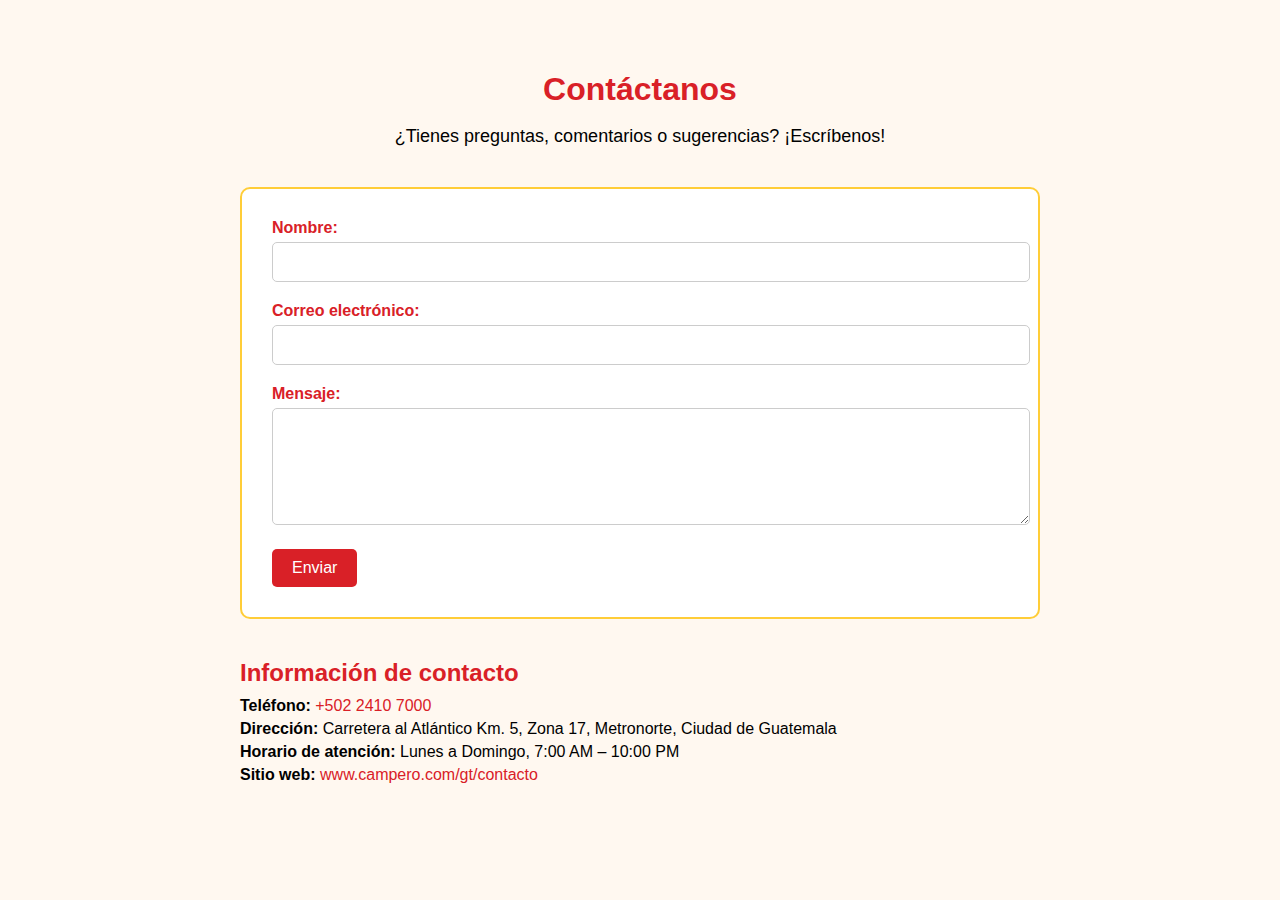
<file: contactanos.html>
<!DOCTYPE html>
<html lang="es">
<head>
  <meta charset="UTF-8">
  <title>Contáctanos - Pollo Campero</title>
  <style>
    body {
      margin: 0;
      font-family: 'Segoe UI', Tahoma, Geneva, Verdana, sans-serif;
      background-color: #fff8f0;
    }

    .contenido {
      max-width: 800px;
      margin: 0 auto;
      padding: 50px 20px;
      text-align: center;
    }

    .contenido h1 {
      color: #D92027;
      margin-bottom: 10px;
    }

    .contenido p {
      font-size: 18px;
      margin-bottom: 40px;
    }

    .formulario {
      background-color: white;
      border: 2px solid #FFCD38;
      border-radius: 10px;
      padding: 30px;
      text-align: left;
    }

    .formulario label {
      display: block;
      margin-bottom: 5px;
      font-weight: bold;
      color: #D92027;
    }

    .formulario input,
    .formulario textarea {
      width: 100%;
      padding: 10px;
      margin-bottom: 20px;
      border: 1px solid #ccc;
      border-radius: 5px;
      font-size: 16px;
    }

    .formulario button {
      background-color: #D92027;
      color: white;
      padding: 10px 20px;
      border: none;
      border-radius: 5px;
      font-size: 16px;
      cursor: pointer;
    }

    .formulario button:hover {
      background-color: #FFCD38;
      color: #D92027;
    }

    .informacion-contacto {
      margin-top: 40px;
      text-align: left;
    }

    .informacion-contacto h2 {
      color: #D92027;
      margin-bottom: 10px;
    }

    .informacion-contacto p {
      margin: 5px 0;
      font-size: 16px;
    }

    .informacion-contacto a {
      color: #D92027;
      text-decoration: none;
    }

    .informacion-contacto a:hover {
      text-decoration: underline;
    }
  </style>
</head>
<body>

  <div class="contenido">
    <h1>Contáctanos</h1>
    <p>¿Tienes preguntas, comentarios o sugerencias? ¡Escríbenos!</p>

    <div class="formulario">
      <form action="#" method="post">
        <label for="nombre">Nombre:</label>
        <input type="text" id="nombre" name="nombre" required>

        <label for="correo">Correo electrónico:</label>
        <input type="email" id="correo" name="correo" required>

        <label for="mensaje">Mensaje:</label>
        <textarea id="mensaje" name="mensaje" rows="5" required></textarea>

        <button type="submit">Enviar</button>
      </form>
    </div>

    <div class="informacion-contacto">
      <h2>Información de contacto</h2>
      <p><strong>Teléfono:</strong> <a href="tel:+50224107000">+502 2410 7000</a></p>
      <p><strong>Dirección:</strong> Carretera al Atlántico Km. 5, Zona 17, Metronorte, Ciudad de Guatemala</p>
      <p><strong>Horario de atención:</strong> Lunes a Domingo, 7:00 AM – 10:00 PM</p>
      <p><strong>Sitio web:</strong> <a href="https://www.campero.com/gt/contacto" target="_blank">www.campero.com/gt/contacto</a></p>
    </div>
  </div>

</body>
</html>
</file>
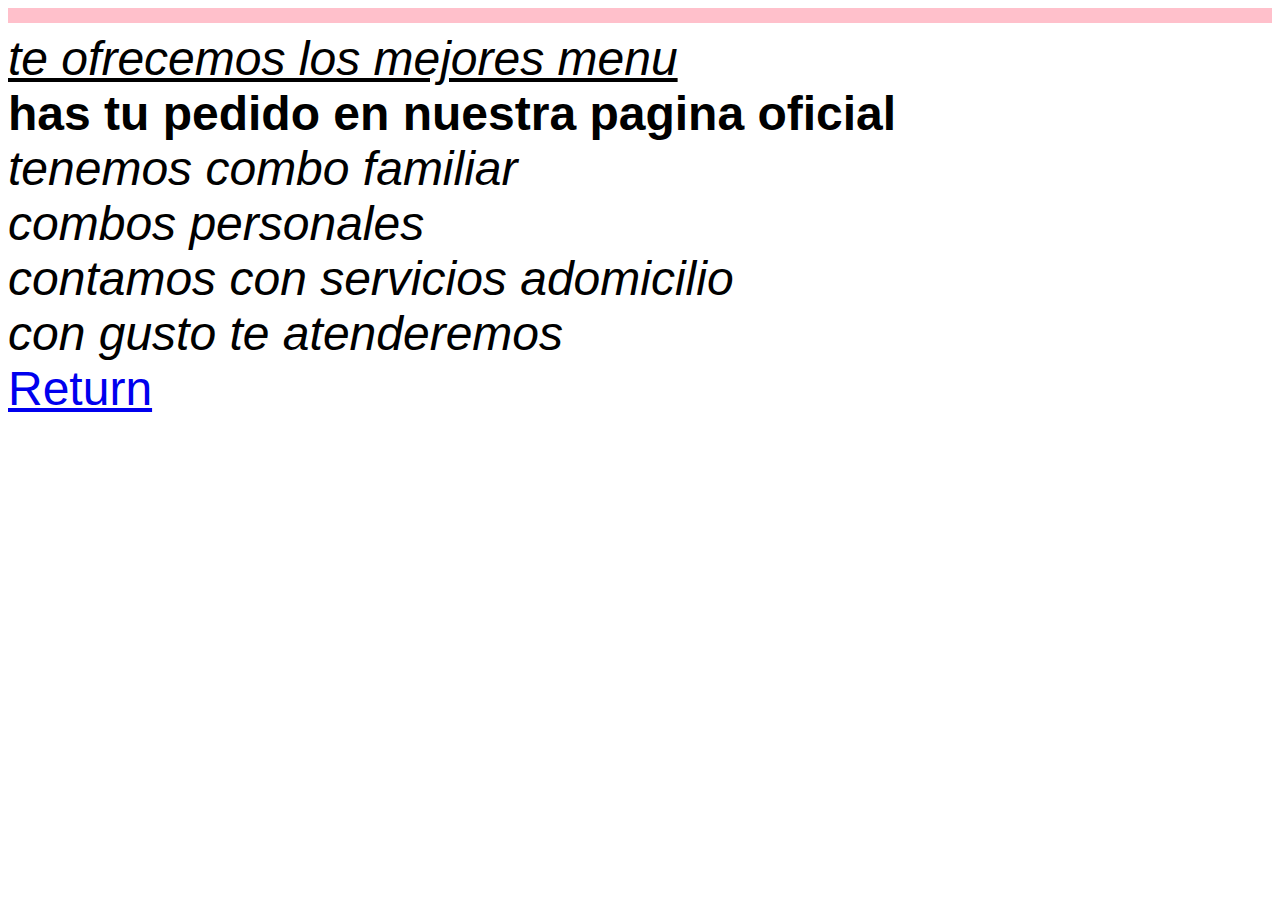
<file: inicio.html.html>
<html lang="es">
<html>
<head>
<title>bienvenido a pollo campero</title>
<style>
  background-repeat: no-repeat;
  background-size: cover; 
</head>
</style>
<body>
<hr color = "pink" size = "15" aling = "center">
<font face="arial" size="20" color = "Black" />
<u><i>te ofrecemos los mejores menu </i></u><br> 
<b>has tu pedido en nuestra pagina oficial</b><br>
<i>tenemos combo familiar </i><br>
<i>combos personales</i><br>
<i> contamos con servicios adomicilio</i><br>
<i>con gusto te atenderemos</i><br>
<a href="index.html" target="_blank">Return</a><br>
</body>
</html>
</file>
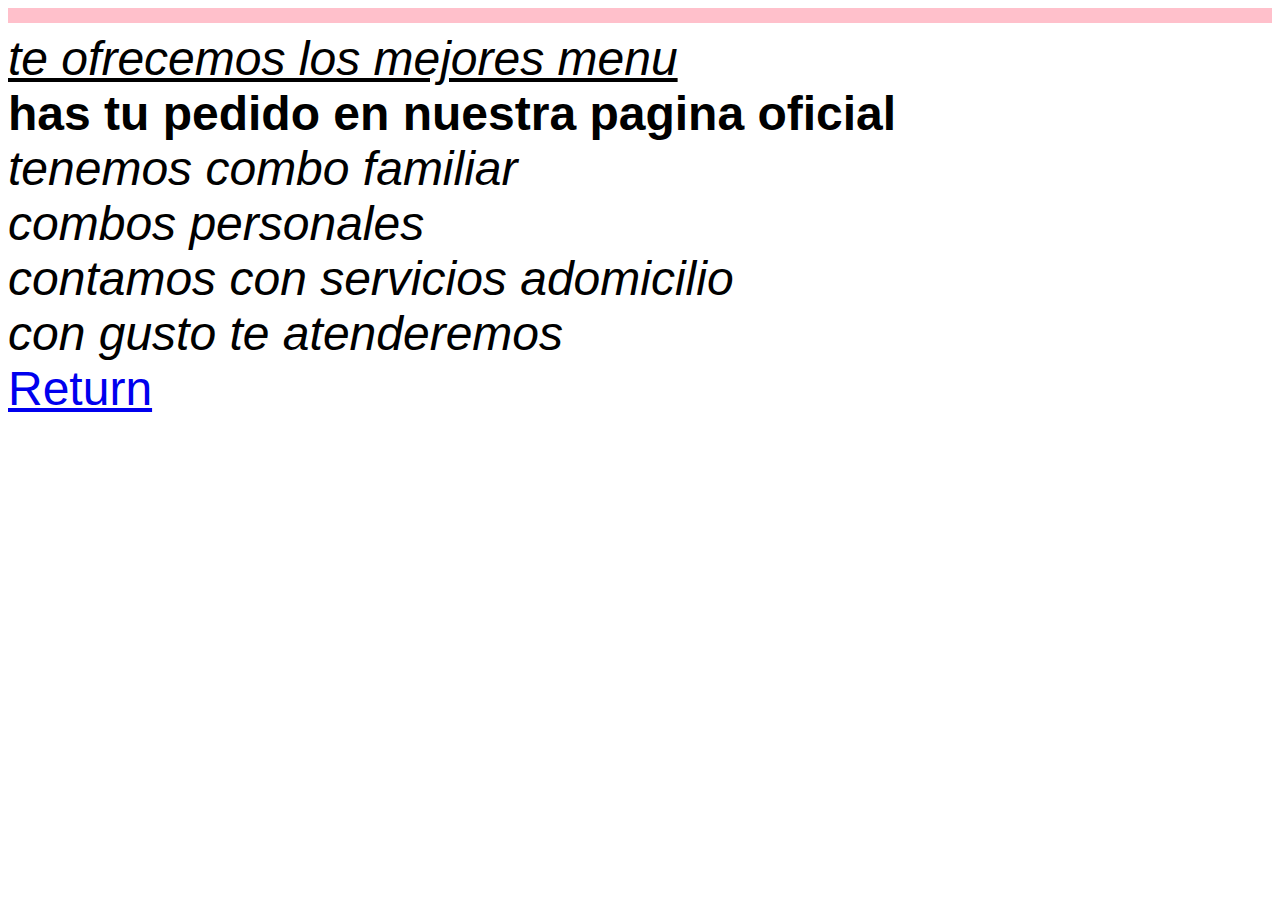
<file: inicioo.html>
<html lang="es">
<html>
<head>
<title>bienvenido a pollo campero</title>
<style>
  background-repeat: no-repeat;
  background-size: cover; 
</head>
</style>
<body>
<hr color = "pink" size = "15" aling = "center">
<font face="arial" size="20" color = "Black" />
<u><i>te ofrecemos los mejores menu </i></u><br> 
<b>has tu pedido en nuestra pagina oficial</b><br>
<i>tenemos combo familiar </i><br>
<i>combos personales</i><br>
<i> contamos con servicios adomicilio</i><br>
<i>con gusto te atenderemos</i><br>
<a href="index.html" target="_blank">Return</a><br>
</body>
</html>
</file>
